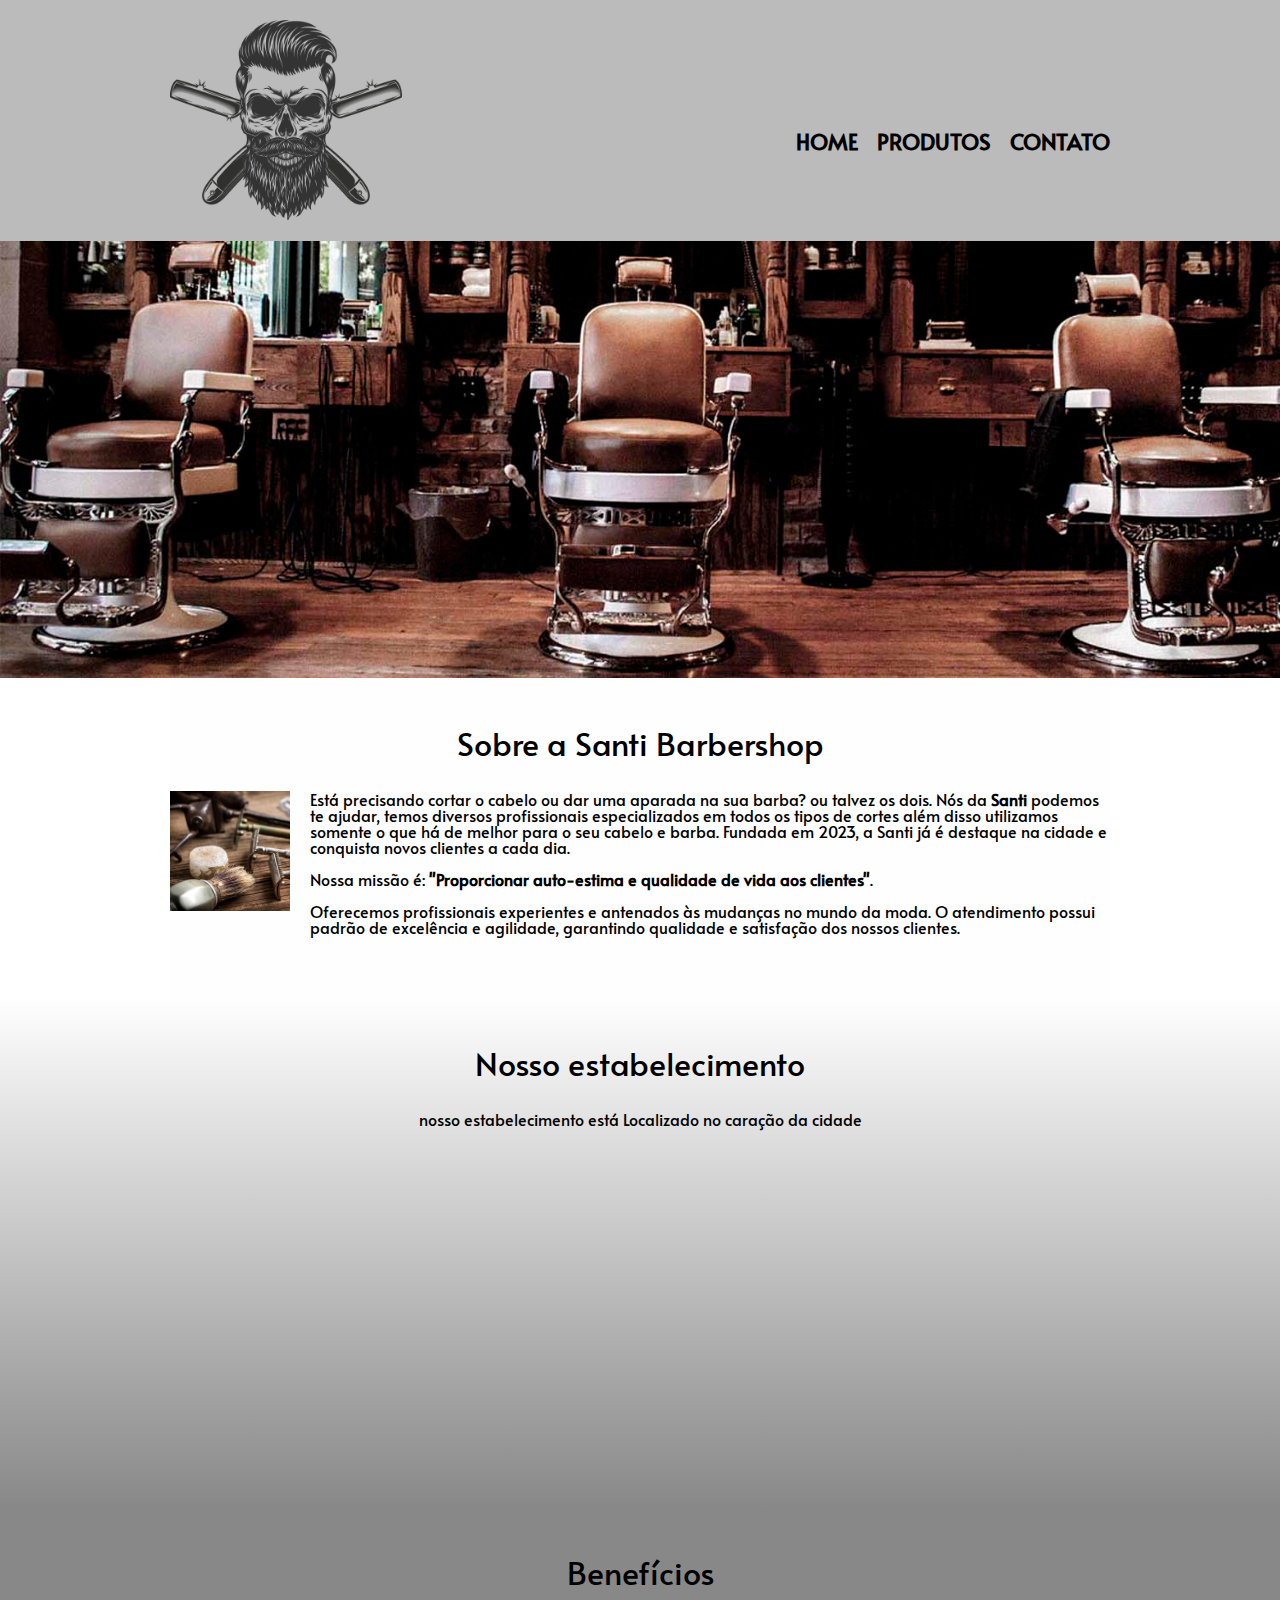
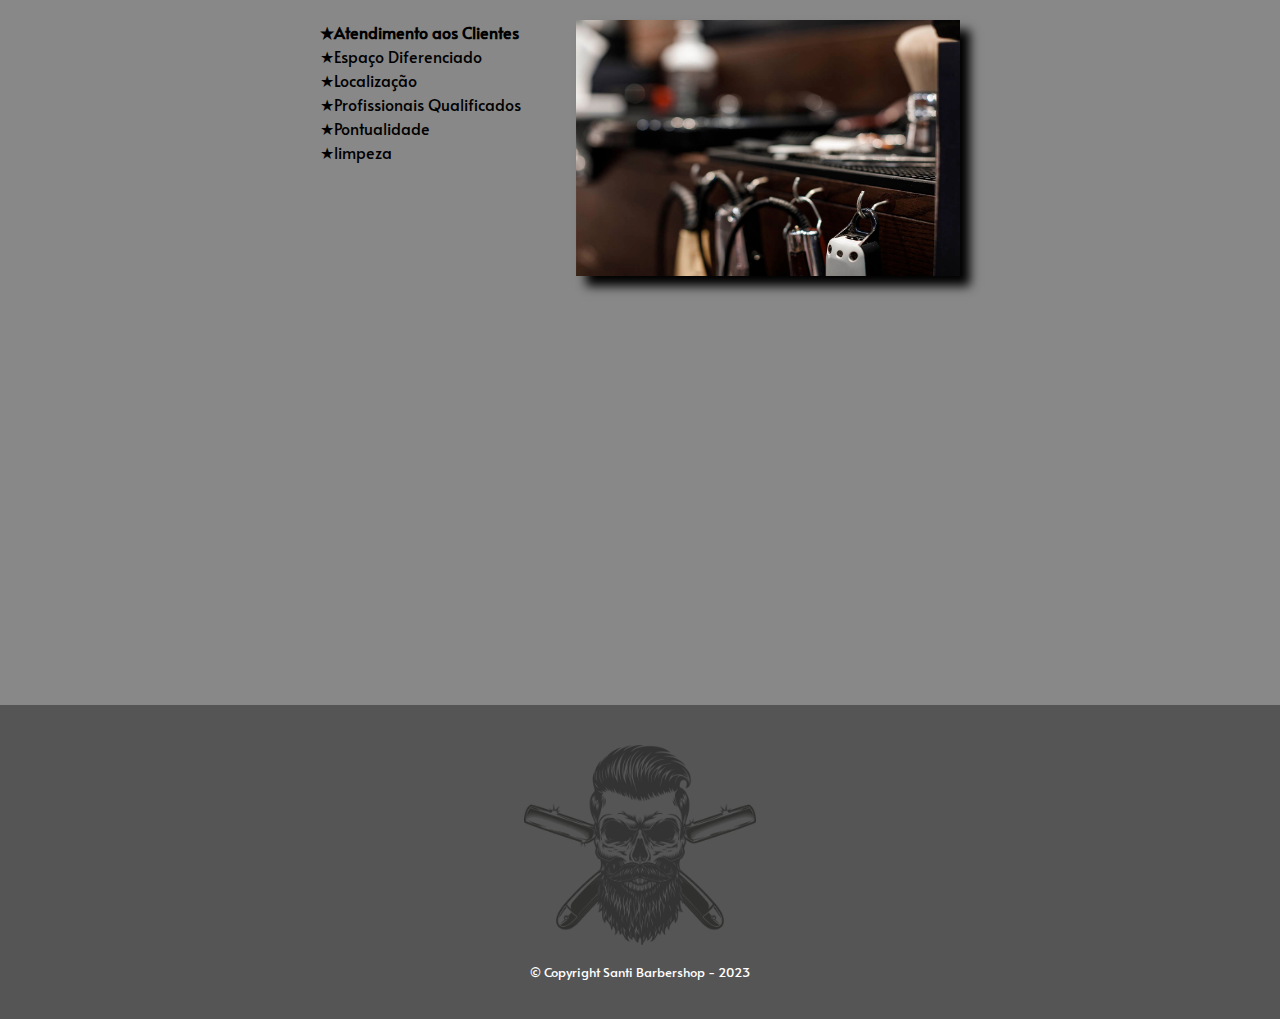
<file: index.html>
<!DOCTYPE html>
<html lang="pt_BR">
    
    <head>
        <meta charset="utf-8">
        <meta name="viewport" content="width=device-width">
        <title>Santi Barbershop</title>
        <link rel="stylesheet" href="src/css/reset.css">
        <link rel="stylesheet" href="src/css/style.css">
        <link rel="preconnect" href="https://fonts.googleapis.com">
        <link rel="preconnect" href="https://fonts.gstatic.com" crossorigin>
        <link href="https://fonts.googleapis.com/css2?family=Montserrat&display=swap" rel="stylesheet">
    </head>
    <body>
        <header>
            <div class="caixa">
                <h1>
                    <img src="src/imagens/logo.png" alt="Logo Barbearia Alura">
                </h1>
                <nav>
                    <ul>
                        <li><a href="index.html">Home</a></li>
                        <li><a href="produtos.html">Produtos</a></li>
                        <li><a href="contato.html">Contato</a></li>
                    </ul>
                </nav>
            </div>
        </header>

        <img class="banner" src="src/imagens/banner.jpg" alt="cadeiras de barbearia">
        
        <main>
            <div class="principal">
            
                <h2 class="titulo-principal">Sobre a Santi Barbershop</h2>

                <img  class="utensilios" src="src/imagens/utensilios.jpg" alt=" Utensilios de Barbeiro">

                <p>Está precisando cortar o cabelo ou dar uma aparada na sua barba?
                ou talvez os dois. Nós da <strong>Santi</strong> podemos te ajudar, temos diversos profissionais especializados em todos os tipos de cortes além disso utilizamos somente o que há de melhor para o seu cabelo e barba. Fundada em 2023, a Santi já é destaque na cidade e conquista novos clientes a cada dia.</p>
                <p id="missao">Nossa missão é: <strong>"Proporcionar auto-estima e qualidade de vida aos clientes"</strong>.</p>
                <p>Oferecemos profissionais experientes e antenados às mudanças no mundo da moda. O atendimento possui padrão de excelência e agilidade, garantindo qualidade e satisfação dos nossos clientes.</p>
            </div>
            <section class="mapa">
                <h3 class="titulo-principal"> Nosso estabelecimento</h3>
                <p>nosso estabelecimento está Localizado no caração da cidade</p>
                <div class="mapa-conteudo">
                    <iframe src="https://www.google.com/maps/embed?pb=!1m18!1m12!1m3!1d3656.4498404749006!2d-46.63452058532619!3d-23.588194784669533!2m3!1f0!2f0!3f0!3m2!1i1024!2i768!4f13.1!3m3!1m2!1s0x94ce5a2b2ed7f3a1%3A0xab35da2f5ca62674!2sCaelum%20-%20Education%20and%20Innovation!5e0!3m2!1sen!2sbr!4v1675650122728!5m2!1sen!2sbr" width="100%" height="300" style="border:0;" allowfullscreen="" loading="lazy" referrerpolicy="no-referrer-when-downgrade"></iframe>
                </div>
            </section>
            <section class="beneficios">
                <h3 class="titulo-principal">Benefícios</h3>
                <div class="conteudo-beneficios">
                    <ul class="lista-beneficios">
                        <li class="itens">Atendimento aos Clientes</li>
                        <li class="itens">Espaço Diferenciado</li>
                        <li class="itens">Localização</li>
                        <li class="itens">Profissionais Qualificados</li>
                        <li class="itens">Pontualidade</li>
                        <li class="itens">limpeza</li>
                    </ul><img class="imagem-beneficios" src="src/imagens/beneficios.jpg" alt="homen fazendo a barba">
                </div>
                
                <div class="video">
                    <iframe width="100%" height="315" src="https://www.youtube.com/embed/wcVVXUV0YUY" title="YouTube video player" frameborder="0" allow="accelerometer; autoplay; clipboard-write; encrypted-media; gyroscope; picture-in-picture; web-share" allowfullscreen></iframe>
                </div>
            </section>

        </main>
        <footer>
            <img src="src/imagens/logo.png" alt="">
            <p class="copyright"> &copy; Copyright Santi Barbershop - 2023</p>
        </footer>

    </body>
    
    

</html>
</file>
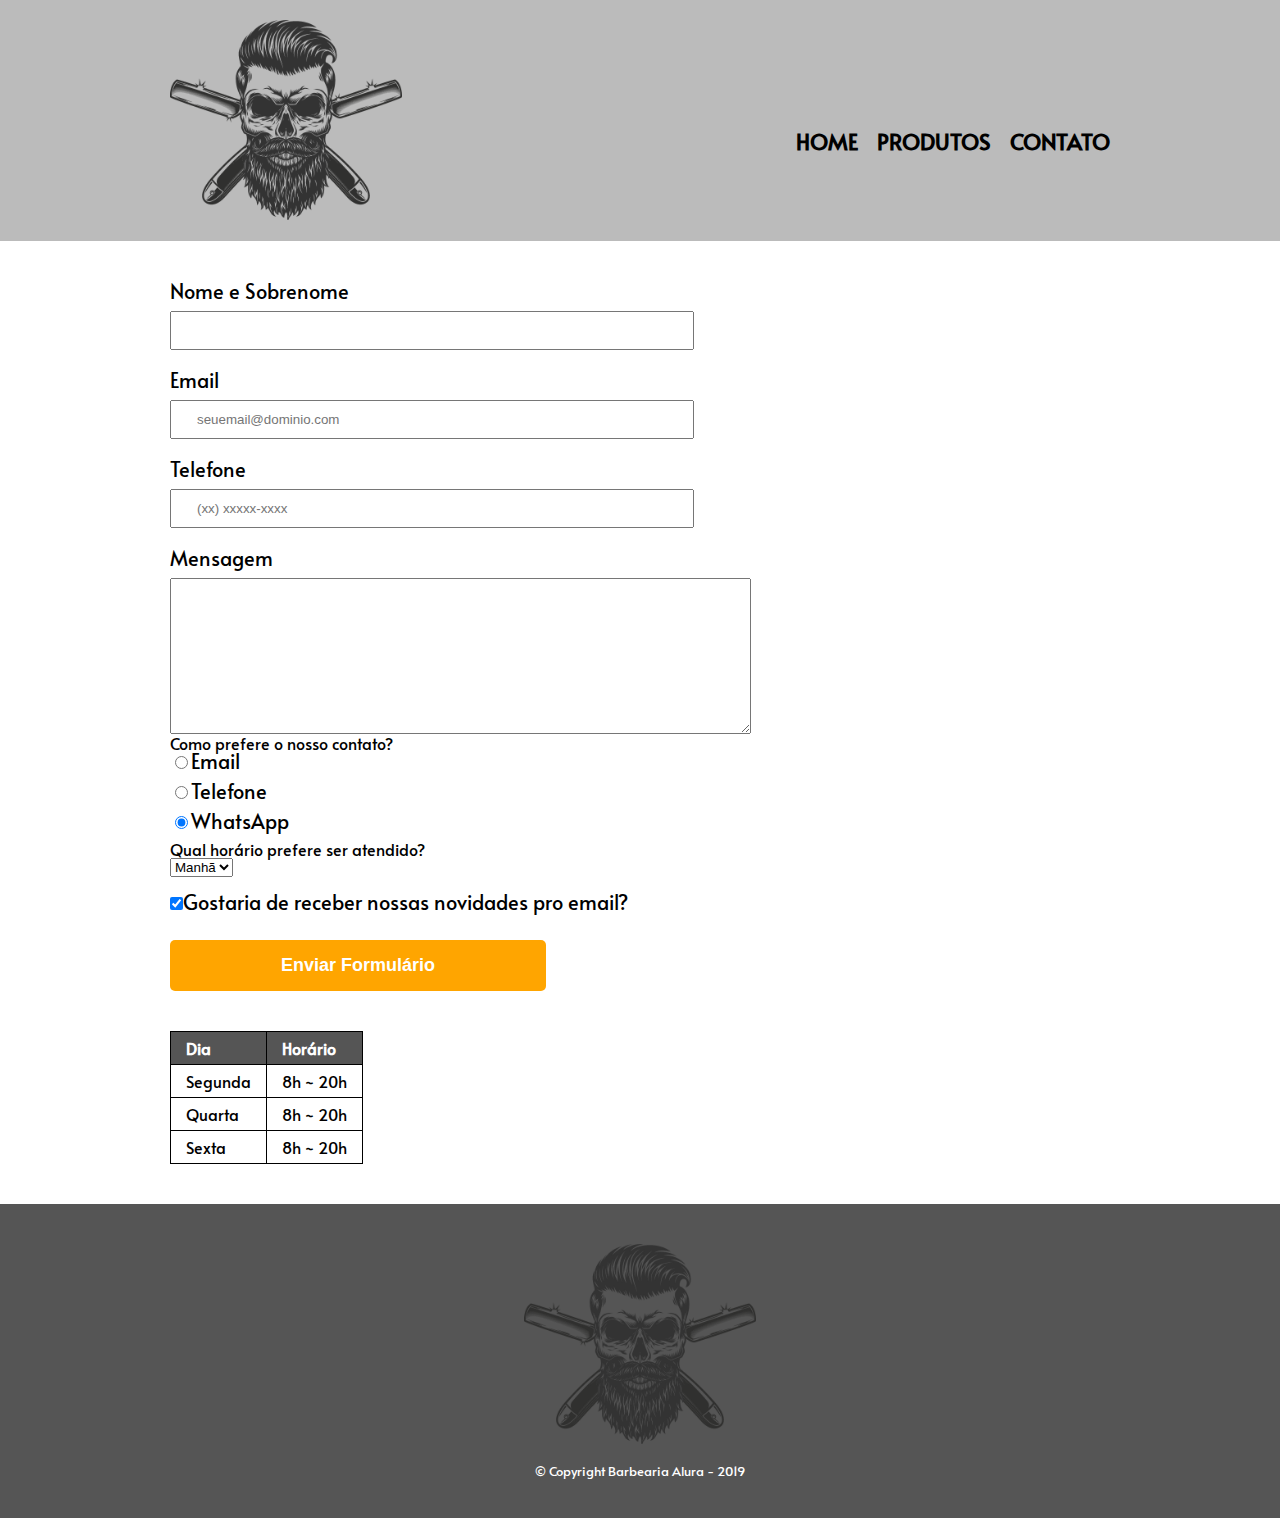
<file: contato.html>
<!DOCTYPE html>
<html lang="pt_BR">
    <head>
        <meta charset="UTF-8">
        <meta http-equiv="X-UA-Compatible" content="IE=edge">
        <meta name="viewport" content="width=device-width, initial-scale=1.0">
        <link rel="stylesheet" href="src/css/reset.css">
        <link rel="stylesheet" href="src/css/style.css">
        <link rel="preconnect" href="https://fonts.googleapis.com">
        <link rel="preconnect" href="https://fonts.gstatic.com" crossorigin>
        <link href="https://fonts.googleapis.com/css2?family=Montserrat&display=swap" rel="stylesheet">
        <title>Contato - Barbearia Alura</title>
    </head>
    <body>
        <header>
            <div class="caixa">
                <h1>
                    <img src="src/imagens/logo.png" alt="Logo">
                </h1>
                <nav>
                    <ul>
                        <li><a href="index.html">Home</a></li>
                        <li><a href="produtos.html">Produtos</a></li>
                        <li><a href="contato.html">Contato</a></li>
                    </ul>
                </nav>
            </div>
        </header>
        <main class="main-contato">
            <form>
                <label for="nomeesobrenome"> Nome e Sobrenome</label>
                <input type="text" id="nomeesobrenome" class="input-padrao" required>

                <label for="email">Email</label>
                <input type="email" id="email" class="input-padrao" required placeholder="seuemail@dominio.com">

                <label for="telefone">Telefone</label>
                <input type="tel" id="telefone" class="input-padrao" required placeholder="(xx) xxxxx-xxxx">

                <label for="mensagem">Mensagem</label>
                <textarea cols="70" rows="10" id="mensagem"></textarea required>

                <fieldset>
                    <legend>Como prefere o nosso contato?</legend>

                    <label for="radio-email"><input type="radio" name="contato" value="email" id="radio-email">Email</label>                    
                    
                    <label for="radio-telefone"><input type="radio" name="contato" value="telefone" id="radio-telefone">Telefone</label>                   
                    
                    <label for="radio-whatsapp"><input type="radio" name="contato" value="whatsapp" id="radio-whatsapp" checked>WhatsApp</label>     
                </fieldset>
                
                <fieldset>
                    <legend>Qual horário prefere ser atendido?</legend>
                    <select name="" id="">
                        <option value="">Manhã</option>
                        <option value="">Tarde</option>
                        <option value="">Noite</option>
                    </select>
                </fieldset>

                <label><input type="checkbox" class="checkbox" checked>Gostaria de receber nossas novidades pro email?</input></label>

                <input type="submit" value="Enviar Formulário" class="enviar">
            </form>
            <table>
                <thead>
                    <tr>
                        <td>Dia</td>
                        <td>Horário</td>
                    </tr>
                </thead>
                <tbody>
                    <tr>
                        <td>Segunda</td>
                        <td>8h ~ 20h</td>
                    </tr>
                    <tr>
                        <td>Quarta</td>
                        <td>8h ~ 20h</td>
                    </tr>
                    <tr>
                        <td>Sexta</td>
                        <td>8h ~ 20h</td>
                    </tr>
                </tbody>
            </table>
        </main>
        <footer>
            <img src="src/imagens/logo.png" alt="Logo">
            <p class="copyright"> &copy; Copyright Barbearia Alura - 2019</p>
        </footer>
    </body>
</html>
</file>
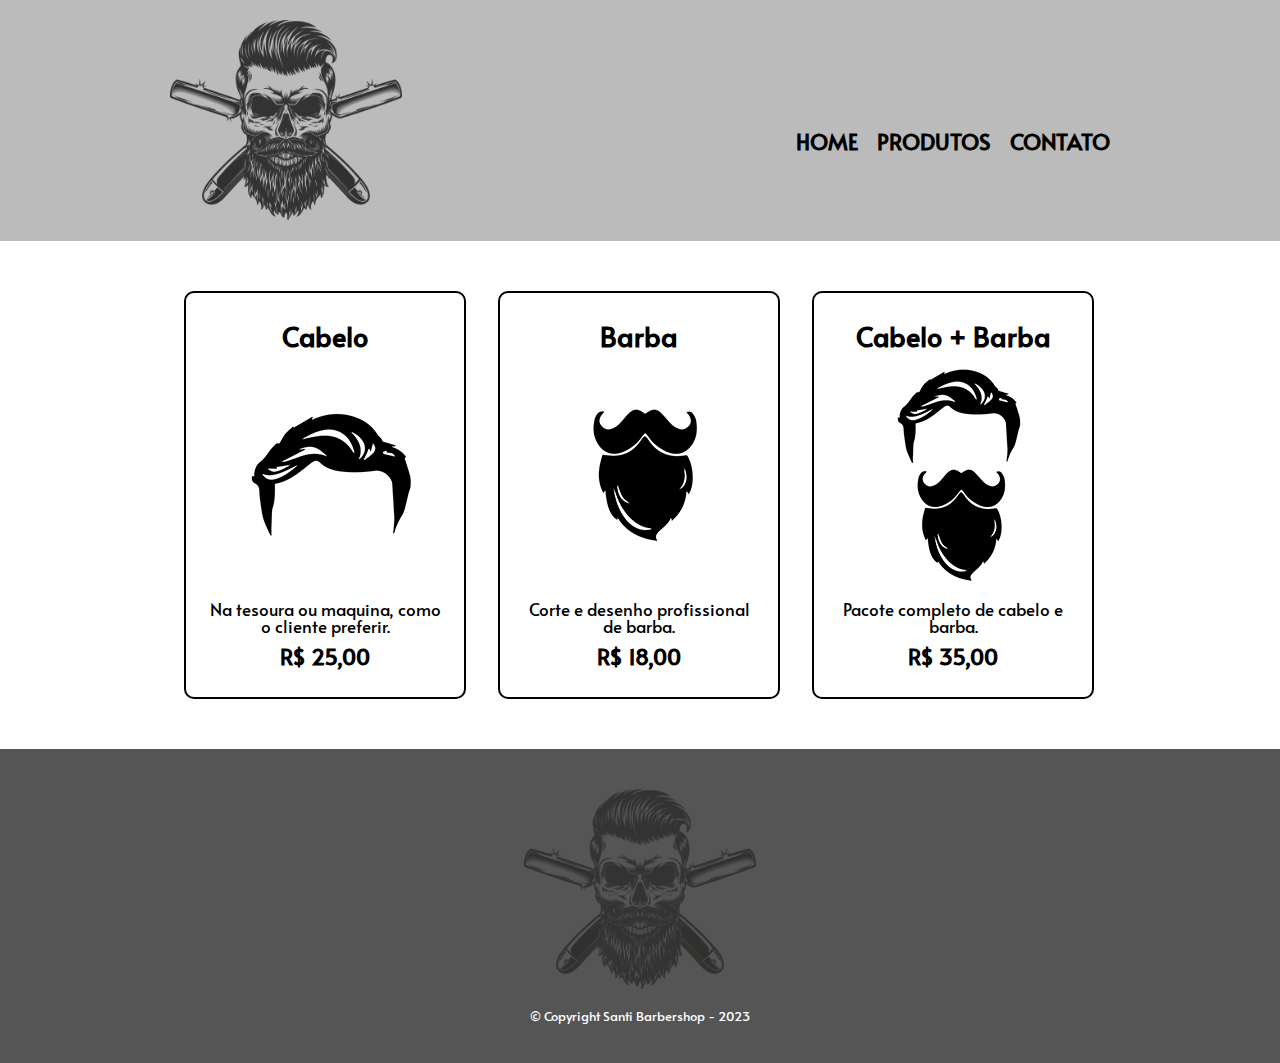
<file: produtos.html>
<!DOCTYPE html>
<html lang="pt_BR">
    <head>
        <meta charset="UTF-8">
        <meta http-equiv="X-UA-Compatible" content="IE=edge">
        <meta name="viewport" content="width=device-width, initial-scale=1.0">
        <link rel="stylesheet" href="src/css/reset.css">
        <link rel="stylesheet" href="src/css/style.css">
        <link rel="preconnect" href="https://fonts.googleapis.com">
        <link rel="preconnect" href="https://fonts.gstatic.com" crossorigin>
        <link href="https://fonts.googleapis.com/css2?family=Montserrat&display=swap" rel="stylesheet">
        <title>Produtos - Barbearia Alura</title>
    </head>
    <body>
        <header>
            <div class="caixa">
                <h1>
                    <img src="src/imagens/logo.png" alt="Logo">
                </h1>
                <nav>
                    <ul>
                        <li><a href="index.html">Home</a></li>
                        <li><a href="produtos.html">Produtos</a></li>
                        <li><a href="contato.html">Contato</a></li>
                    </ul>
                </nav>
            </div>
        </header>
        <main>
            <ul class="produtos">                
                <li>
                    <h2>Cabelo</h2>
                    <img src="src/imagens/cabelo.jpg">
                    <p class="produto-descricao">Na tesoura ou maquina, como o cliente preferir.</p>
                    <p class="produto-preco">R$ 25,00</p>
                </li>
                <li>
                    <h2>Barba</h2>
                    <img src="src/imagens/barba.jpg" alt="">
                    <p class="produto-descricao">Corte e desenho profissional de barba.</p>
                    <p class="produto-preco">R$ 18,00</p>
                </li>
                <li>
                    <h2>Cabelo + Barba</h2>
                    <img src="src/imagens/cabelo+barba.jpg" alt="">
                    <p class="produto-descricao">Pacote completo de cabelo e barba.</p>
                    <P class="produto-preco">R$ 35,00</P>
                </li>
            </ul>
        </main>
        <footer>
            <img src="src/imagens/logo.png" alt="">
            <p class="copyright"> &copy; Copyright Santi Barbershop - 2023</p>
        </footer>
    </body>
</html>
</file>
<file: src/css/style.css>
@import url('https://fonts.googleapis.com/css2?family=Alata&display=swap');

body {
    font-family: 'Alata', sans-serif;
}

header {
    background: #bbbbbb;
    padding: 20px 0;
}

.caixa {
    position: relative;
    width: 940px;
    margin: 0 auto;
}

.caixa img {
    height: 200px;
}

nav {
    position: absolute;
    top: 110px;
    right: 0;
}

nav li {
    display: inline;
    margin: 0 0 0 15px;
}

nav a {
    text-transform: uppercase;
    color: #000000;
    font-weight: bold;
    font-size: 22px;
    text-decoration: none;
}

nav a:hover {
color: #c78c19;
text-decoration: underline;
}

.produtos {
    width: 940px;
    margin: 0 auto;
    padding: 50px 0;
}

.produtos li {
    display: inline-block;
    text-align: center;
    width: 30%;
    vertical-align: top;
    margin: 0 1.5%;
    padding: 30px 20px;
    box-sizing: border-box;
    border: 2px solid #000000;
    border-radius: 10px;
}

.produtos li:hover {
    border-color: #c78c19;
}

.produtos li:active{
    border-color: #088c19;
}

.produtos li:hover h2 {
    font-size: 30px;
}

.produtos h2 {
    font-size: 27px;
    font-weight: bold;
}

.produto-descricao {
    font-size: 17px;
}

.produto-preco {
    font-size: 22px;
    font-weight: bold;
    margin-top: 10px;
}

footer{
    text-align: center;
    background-color: #555555;
    padding: 40px 0;
}

footer img {
    height: 200px;
}

.copyright {
    color: #ffffff;
    font-size: 13px;
    margin: 20px 0 0;
}

.main-contato {
    width: 940px;
    margin: 0 auto;
}

form {
    margin: 40px 0;
}

form label, form p {
    display: block;
    font-size: 20px;
    margin: 0 0 10px;
}

.input-padrao {
    display: block;
    margin: 0 0 20px;
    padding: 10px 25px;
    width: 50%;
}

.checkbox {
    margin: 20px 0;
}

.enviar {
    width: 40%;
    padding: 15px 0;
    background: orange;
    color: white;
    font-weight: bold;
    font-size: 18px;
    border: none;
    border-radius: 5px;
    transition: 1s;
    cursor: pointer;
}

.enviar:hover {
    background: darkorange;
    transform: scale(1.2);
}

table {
    margin: 20px 0 40px;
}

thead {
    background: #555555;
    color: white;
    font-weight: bold;
}

td, th {
    border: 1px solid black;
    padding: 8px 15px;
}
/* css da pagina inicial */

.banner {
    width: 100%;
}

.titulo-principal {
    text-align: center;
    font-size: 2em;
    margin: 0 0 1em;
    clear: left;
} 

.principal {
    padding: 3em 0;
    background: #FEFEFE;
    width: 940px;
    margin: 0 auto;
}

.principal p {
    margin: 0 0 1em;
}
    
.principal strong {
    font-weight: bold;
}

.principal em {
    font-style: italic;
}

.utensilios {
    width: 120px;
    float: left;
    margin: 0 20px 20px 0;
}

.mapa {
    padding: 3em 0;
    background: linear-gradient(#fefefe, #888888);
}

.mapa-conteudo {
    width: 940px;
    margin: 0 auto;
}

.mapa p {
    margin: 0 0 2em;
    text-align: center;
}

.beneficios {
    padding: 3em 0;
    background: #888888;
}

.conteudo-beneficios {
    width: 640px;
    margin: 0 auto;
}

.lista-beneficios {
    width: 40%;
    display: inline-block;
    vertical-align: top;
}

.itens {
    line-height: 1.5;
}

.itens:first-child {
    font-weight: bold;
}

.itens::before {
    content: "★";
}

.imagem-beneficios {
    width: 60%;
    opacity: 1;
    transition: 400ms;
    box-shadow: 10px 10px 10px #000000;
}

.imagem-beneficios:hover {
    opacity: 0.3;
}

.video {
    width: 560px;
    margin: 2em auto;
}

@media (max-width: 480px){
    .caixa, .principal, .conteudo-beneficios,.mapa-conteudo,.video{
        width: auto;
    }
    h1 {
        text-align: center;
    }
    nav {
        position: static;
    }
    .lista-beneficios,.imagem-beneficios {
        width: 100%;
    }
}
</file>
